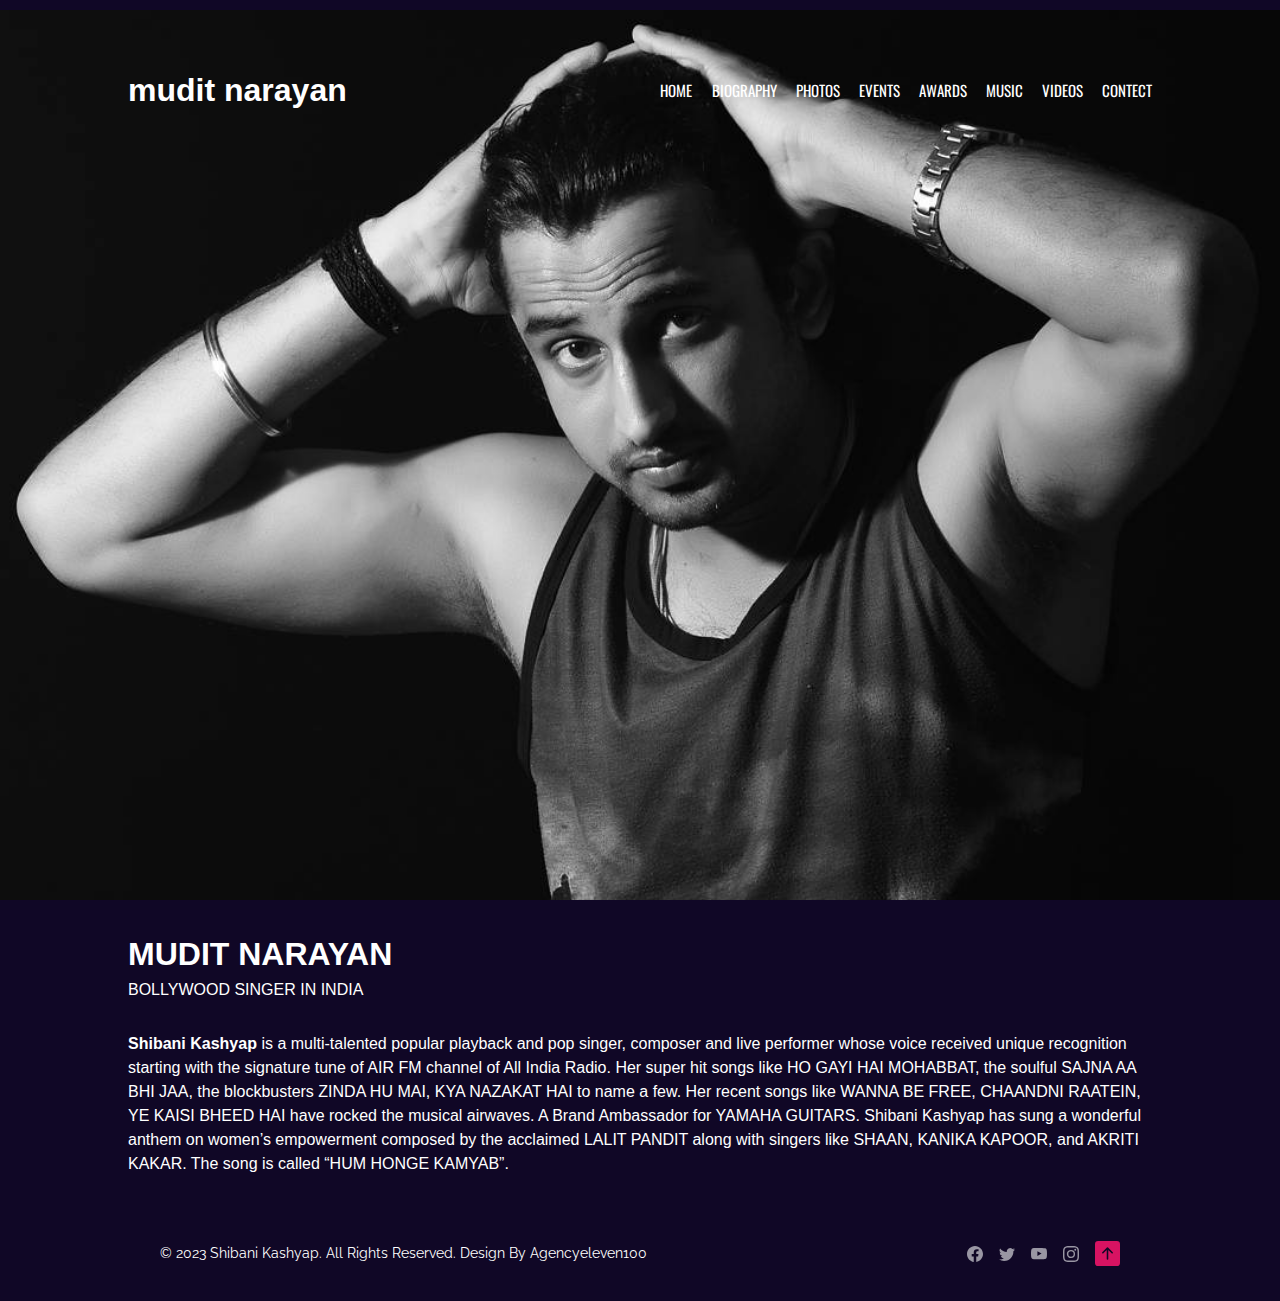
<file: html/biography.html>
<!DOCTYPE html>
<html lang="en">

<head>
    <meta charset="UTF-8">
    <meta name="viewport" content="width=device-width, initial-scale=1.0">
    <title>Document</title>
    <link rel="stylesheet" href="../css/style.css" />
    <link rel="stylesheet" href="../css/styles.css" />
    <link rel="preconnect" href="https://fonts.googleapis.com" />
    <link rel="preconnect" href="https://fonts.gstatic.com" crossorigin />
    <link href="https://fonts.googleapis.com/css2?family=Oswald:wght@200..700&display=swap" rel="stylesheet" />
    <link href="https://fonts.googleapis.com/css2?family=Raleway:ital,wght@0,100..900;1,100..900&display=swap"
        rel="stylesheet" />
    <link rel="stylesheet"
        href="https://fonts.googleapis.com/css2?family=Material+Symbols+Outlined:opsz,wght,FILL,GRAD@20..48,100..700,0..1,-50..200&icon_names=menu" />
</head>

<body>

    <!-- navbar section starts here -->
    <div class="landing-page">
        <nav class="navbar">
            <h1>mudit narayan</h1>
            <ul class="list">
                <li>
                    <a href="../index.html">home</a>
                </li>
                <li>
                    <a href="./biography.html">Biography</a>
                </li>
                <li>
                    <a href="./photos.html">Photos</a>
                </li>
                <li>
                    <a href="./events.html">Events</a>
                </li>
                <li>
                    <a href="./awards.html">Awards</a>
                </li>
                <li>
                    <a href="./music.html">Music</a>
                </li>
                <li>
                    <a href="./videos.html">Videos</a>
                </li>
                <li>
                    <a href="./contect.html">Contect</a>
                </li>
            </ul>
            <span class="material-symbols-outlined" id="mobile-icon">menu</span>
        </nav>
    </div>

    <!-- main section starts here -->
    <div class="page">
        <h1 className='heading-1'>MUDIT NARAYAN</h1>
        <p className='heading-1'>BOLLYWOOD SINGER IN INDIA</p>

        <div style="margin-top: 30px;">
            <p class="article-2"><strong> Shibani Kashyap </strong> is a multi-talented popular playback and pop singer,
                composer and live performer whose voice received unique recognition starting with the signature tune of
                AIR FM channel of All India Radio. Her super hit songs like HO GAYI HAI MOHABBAT, the soulful SAJNA AA
                BHI JAA, the blockbusters ZINDA HU MAI, KYA NAZAKAT HAI to name a few. Her recent songs like WANNA BE
                FREE, CHAANDNI RAATEIN, YE KAISI BHEED HAI have rocked the musical airwaves. A Brand Ambassador for
                YAMAHA GUITARS. Shibani Kashyap has sung a wonderful anthem on women’s empowerment composed by the
                acclaimed LALIT PANDIT along with singers like SHAAN, KANIKA KAPOOR, and AKRITI KAKAR. The song is
                called “HUM HONGE KAMYAB”.</p>
        </div>
    </div>
    <!-- main section ends here here -->

    <!-- footer section starts here -->
    <div class="footer">
        <p>© 2023 Shibani Kashyap. All Rights Reserved. Design By Agencyeleven100</p>
        <div class="icon-footer">
            <svg xmlns="http://www.w3.org/2000/svg" width="16" height="16" fill="currentColor" class="bi bi-facebook"
                viewBox="0 0 16 16">
                <path
                    d="M16 8.049c0-4.446-3.582-8.05-8-8.05C3.58 0-.002 3.603-.002 8.05c0 4.017 2.926 7.347 6.75 7.951v-5.625h-2.03V8.05H6.75V6.275c0-2.017 1.195-3.131 3.022-3.131.876 0 1.791.157 1.791.157v1.98h-1.009c-.993 0-1.303.621-1.303 1.258v1.51h2.218l-.354 2.326H9.25V16c3.824-.604 6.75-3.934 6.75-7.951z">
                </path>
            </svg>

            <svg xmlns="http://www.w3.org/2000/svg" width="16" height="16" fill="currentColor" class="bi bi-twitter"
                viewBox="0 0 16 16">
                <path
                    d="M5.026 15c6.038 0 9.341-5.003 9.341-9.334 0-.14 0-.282-.006-.422A6.685 6.685 0 0 0 16 3.542a6.658 6.658 0 0 1-1.889.518 3.301 3.301 0 0 0 1.447-1.817 6.533 6.533 0 0 1-2.087.793A3.286 3.286 0 0 0 7.875 6.03a9.325 9.325 0 0 1-6.767-3.429 3.289 3.289 0 0 0 1.018 4.382A3.323 3.323 0 0 1 .64 6.575v.045a3.288 3.288 0 0 0 2.632 3.218 3.203 3.203 0 0 1-.865.115 3.23 3.23 0 0 1-.614-.057 3.283 3.283 0 0 0 3.067 2.277A6.588 6.588 0 0 1 .78 13.58a6.32 6.32 0 0 1-.78-.045A9.344 9.344 0 0 0 5.026 15z">
                </path>
            </svg>

            <svg xmlns="http://www.w3.org/2000/svg" width="16" height="16" fill="currentColor" class="bi bi-youtube"
                viewBox="0 0 16 16">
                <path
                    d="M8.051 1.999h.089c.822.003 4.987.033 6.11.335a2.01 2.01 0 0 1 1.415 1.42c.101.38.172.883.22 1.402l.01.104.022.26.008.104c.065.914.073 1.77.074 1.957v.075c-.001.194-.01 1.108-.082 2.06l-.008.105-.009.104c-.05.572-.124 1.14-.235 1.558a2.007 2.007 0 0 1-1.415 1.42c-1.16.312-5.569.334-6.18.335h-.142c-.309 0-1.587-.006-2.927-.052l-.17-.006-.087-.004-.171-.007-.171-.007c-1.11-.049-2.167-.128-2.654-.26a2.007 2.007 0 0 1-1.415-1.419c-.111-.417-.185-.986-.235-1.558L.09 9.82l-.008-.104A31.4 31.4 0 0 1 0 7.68v-.123c.002-.215.01-.958.064-1.778l.007-.103.003-.052.008-.104.022-.26.01-.104c.048-.519.119-1.023.22-1.402a2.007 2.007 0 0 1 1.415-1.42c.487-.13 1.544-.21 2.654-.26l.17-.007.172-.006.086-.003.171-.007A99.788 99.788 0 0 1 7.858 2h.193zM6.4 5.209v4.818l4.157-2.408L6.4 5.209z">
                </path>
            </svg>

            <svg xmlns="http://www.w3.org/2000/svg" width="16" height="16" fill="currentColor" class="bi bi-instagram"
                viewBox="0 0 16 16">
                <path
                    d="M8 0C5.829 0 5.556.01 4.703.048 3.85.088 3.269.222 2.76.42a3.917 3.917 0 0 0-1.417.923A3.927 3.927 0 0 0 .42 2.76C.222 3.268.087 3.85.048 4.7.01 5.555 0 5.827 0 8.001c0 2.172.01 2.444.048 3.297.04.852.174 1.433.372 1.942.205.526.478.972.923 1.417.444.445.89.719 1.416.923.51.198 1.09.333 1.942.372C5.555 15.99 5.827 16 8 16s2.444-.01 3.298-.048c.851-.04 1.434-.174 1.943-.372a3.916 3.916 0 0 0 1.416-.923c.445-.445.718-.891.923-1.417.197-.509.332-1.09.372-1.942C15.99 10.445 16 10.173 16 8s-.01-2.445-.048-3.299c-.04-.851-.175-1.433-.372-1.941a3.926 3.926 0 0 0-.923-1.417A3.911 3.911 0 0 0 13.24.42c-.51-.198-1.092-.333-1.943-.372C10.443.01 10.172 0 7.998 0h.003zm-.717 1.442h.718c2.136 0 2.389.007 3.232.046.78.035 1.204.166 1.486.275.373.145.64.319.92.599.28.28.453.546.598.92.11.281.24.705.275 1.485.039.843.047 1.096.047 3.231s-.008 2.389-.047 3.232c-.035.78-.166 1.203-.275 1.485a2.47 2.47 0 0 1-.599.919c-.28.28-.546.453-.92.598-.28.11-.704.24-1.485.276-.843.038-1.096.047-3.232.047s-2.39-.009-3.233-.047c-.78-.036-1.203-.166-1.485-.276a2.478 2.478 0 0 1-.92-.598 2.48 2.48 0 0 1-.6-.92c-.109-.281-.24-.705-.275-1.485-.038-.843-.046-1.096-.046-3.233 0-2.136.008-2.388.046-3.231.036-.78.166-1.204.276-1.486.145-.373.319-.64.599-.92.28-.28.546-.453.92-.598.282-.11.705-.24 1.485-.276.738-.034 1.024-.044 2.515-.045v.002zm4.988 1.328a.96.96 0 1 0 0 1.92.96.96 0 0 0 0-1.92zm-4.27 1.122a4.109 4.109 0 1 0 0 8.217 4.109 4.109 0 0 0 0-8.217zm0 1.441a2.667 2.667 0 1 1 0 5.334 2.667 2.667 0 0 1 0-5.334z">
                </path>
            </svg>

            <svg xmlns="http://www.w3.org/2000/svg" width="25" height="25" fill="#d71362"
                class="bi bi-arrow-up-square-fill ml-3" viewBox="0 0 16 16">
                <path
                    d="M2 16a2 2 0 0 1-2-2V2a2 2 0 0 1 2-2h12a2 2 0 0 1 2 2v12a2 2 0 0 1-2 2H2zm6.5-4.5V5.707l2.146 2.147a.5.5 0 0 0 .708-.708l-3-3a.5.5 0 0 0-.708 0l-3 3a.5.5 0 1 0 .708.708L7.5 5.707V11.5a.5.5 0 0 0 1 0z">
                </path>
            </svg>
        </div>
    </div>
</body>

</html>
</file>
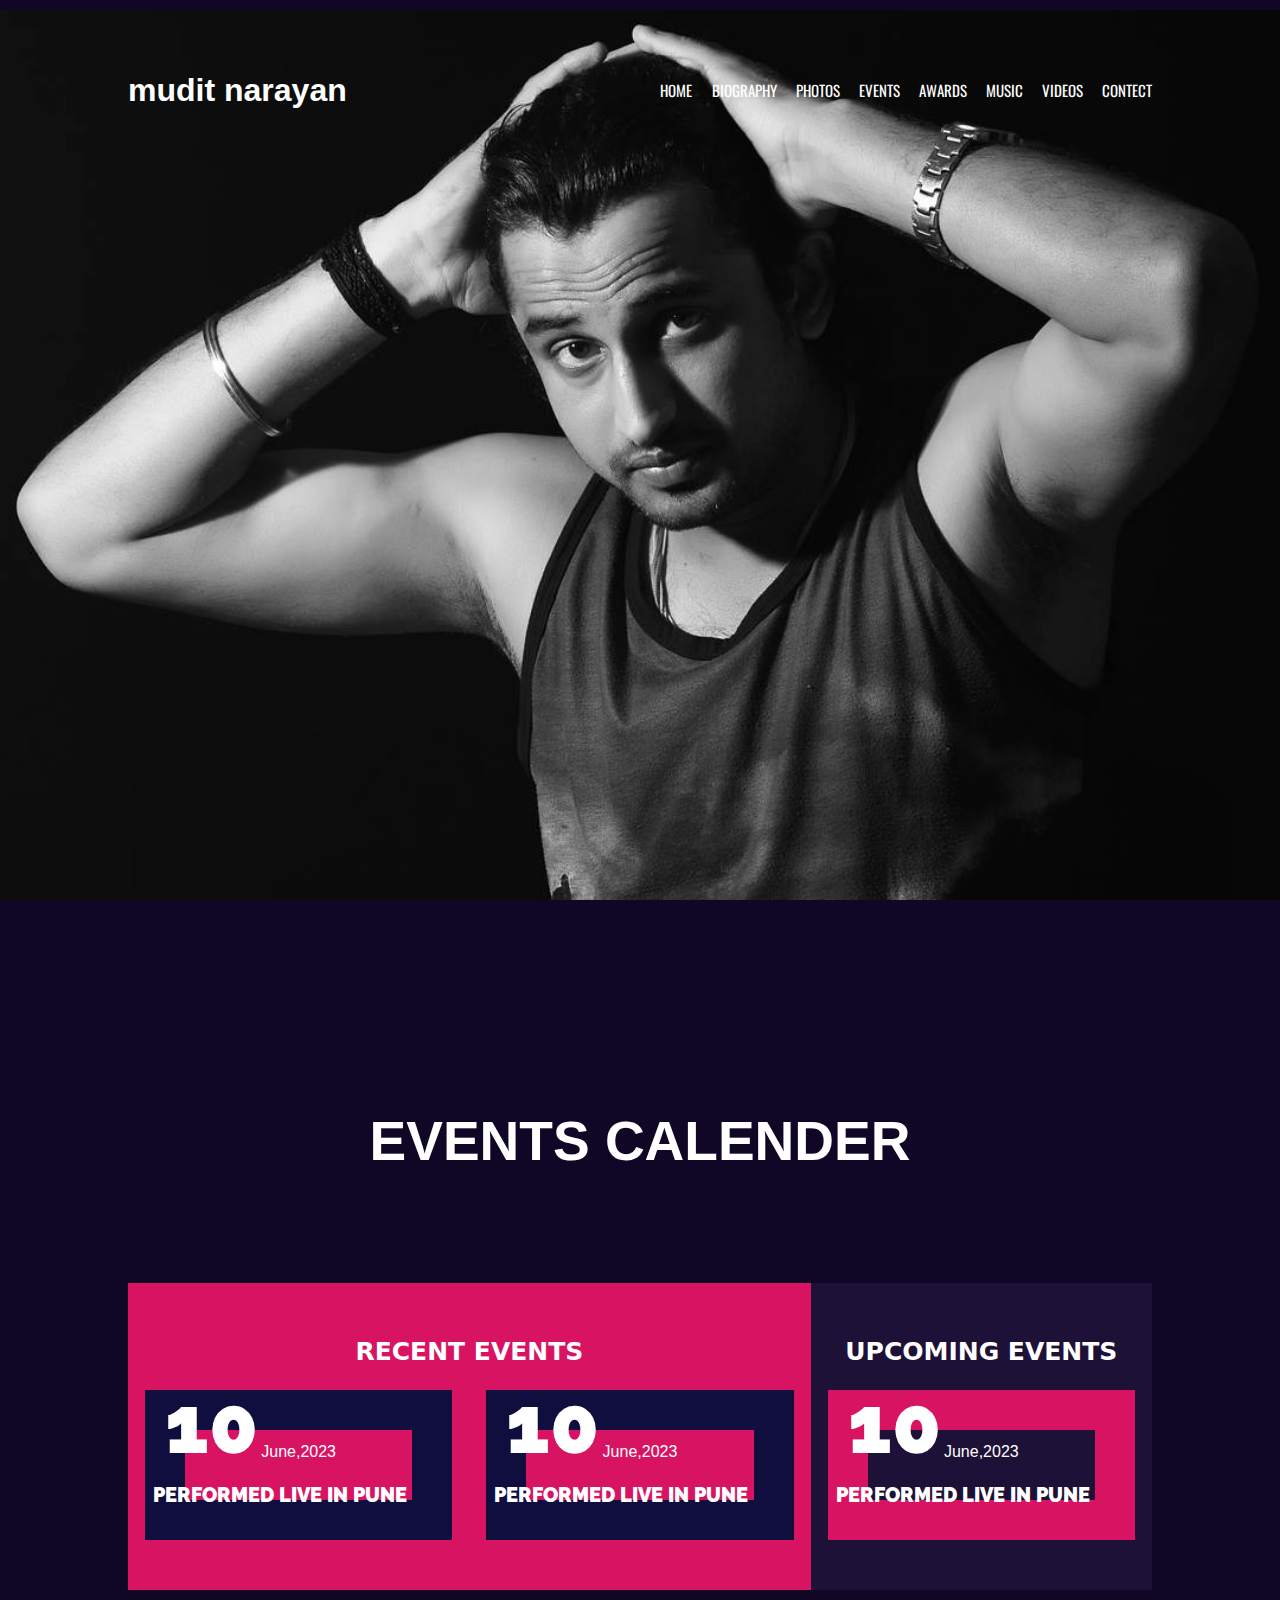
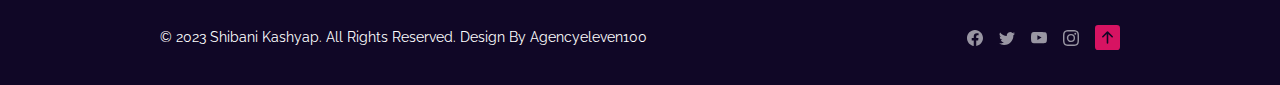
<file: html/events.html>
<!DOCTYPE html>
<html lang="en">

<head>
  <meta charset="UTF-8">
  <meta name="viewport" content="width=device-width, initial-scale=1.0">
  <title>Document</title>
  <link rel="stylesheet" href="../css/style.css" />
  <link rel="stylesheet" href="../css/styles.css" />
  <link rel="preconnect" href="https://fonts.googleapis.com" />
  <link rel="preconnect" href="https://fonts.gstatic.com" crossorigin />
  <link href="https://fonts.googleapis.com/css2?family=Oswald:wght@200..700&display=swap" rel="stylesheet" />
  <link href="https://fonts.googleapis.com/css2?family=Raleway:ital,wght@0,100..900;1,100..900&display=swap"
    rel="stylesheet" />
  <link rel="stylesheet"
    href="https://fonts.googleapis.com/css2?family=Material+Symbols+Outlined:opsz,wght,FILL,GRAD@20..48,100..700,0..1,-50..200&icon_names=menu" />
</head>

<body>

  <!-- navbar section starts here -->
  <div class="landing-page">
    <nav class="navbar">
      <h1>mudit narayan</h1>
      <ul class="list">
        <li>
          <a href="../index.html">home</a>
        </li>
        <li>
          <a href="./biography.html">Biography</a>
        </li>
        <li>
          <a href="./photos.html">Photos</a>
        </li>
        <li>
          <a href="./events.html">Events</a>
        </li>
        <li>
          <a href="./awards.html">Awards</a>
        </li>
        <li>
          <a href="./music.html">Music</a>
        </li>
        <li>
          <a href="./videos.html">Videos</a>
        </li>
        <li>
          <a href="./contect.html">Contect</a>
        </li>
      </ul>
      <span class="material-symbols-outlined" id="mobile-icon">menu</span>
    </nav>
  </div>


  <!-- main seciton starts here -->
  <div class="section col">
    <div class="heading-div" style="margin-bottom: 50px;">
      <h1 class="heading-1">EVENTS CALENDER</h1>
    </div>

    <div class="between sm-col">
      <div class="events-div r-events-width" style="padding: 50px 0px">
        <h1 class="events-heading">RECENT EVENTS</h1>
        <div class="around">
          <div class="events-box" style="width: 45%;">
            <h1 class="event-date">10</h1>
            <p class="event-year">June,2023</p>
            <p class="event-place">PERFORMED LIVE IN PUNE</p>
          </div>
          <div class="events-box" style="width: 45%;">
            <h1 class="event-date">10</h1>
            <p class="event-year">June,2023</p>
            <p class="event-place">PERFORMED LIVE IN PUNE</p>
          </div>
        </div>
      </div>
      <div class="events-div u-events-width" style="background-color:#1d1137;">
        <h1 class="events-heading">UPCOMING EVENTS</h1>
        <div class="events-box" style="width: 90%; border-color:#d81362;">
          <h1 class="event-date">10</h1>
          <p class="event-year">June,2023</p>
          <p class="event-place">PERFORMED LIVE IN PUNE</p>
        </div>
      </div>
    </div>
  </div>
  <!-- main seciton ends here -->

  <!-- footer section starts here -->
  <div class="footer">
    <p>© 2023 Shibani Kashyap. All Rights Reserved. Design By Agencyeleven100</p>
    <div class="icon-footer">
      <svg xmlns="http://www.w3.org/2000/svg" width="16" height="16" fill="currentColor" class="bi bi-facebook"
        viewBox="0 0 16 16">
        <path
          d="M16 8.049c0-4.446-3.582-8.05-8-8.05C3.58 0-.002 3.603-.002 8.05c0 4.017 2.926 7.347 6.75 7.951v-5.625h-2.03V8.05H6.75V6.275c0-2.017 1.195-3.131 3.022-3.131.876 0 1.791.157 1.791.157v1.98h-1.009c-.993 0-1.303.621-1.303 1.258v1.51h2.218l-.354 2.326H9.25V16c3.824-.604 6.75-3.934 6.75-7.951z">
        </path>
      </svg>

      <svg xmlns="http://www.w3.org/2000/svg" width="16" height="16" fill="currentColor" class="bi bi-twitter"
        viewBox="0 0 16 16">
        <path
          d="M5.026 15c6.038 0 9.341-5.003 9.341-9.334 0-.14 0-.282-.006-.422A6.685 6.685 0 0 0 16 3.542a6.658 6.658 0 0 1-1.889.518 3.301 3.301 0 0 0 1.447-1.817 6.533 6.533 0 0 1-2.087.793A3.286 3.286 0 0 0 7.875 6.03a9.325 9.325 0 0 1-6.767-3.429 3.289 3.289 0 0 0 1.018 4.382A3.323 3.323 0 0 1 .64 6.575v.045a3.288 3.288 0 0 0 2.632 3.218 3.203 3.203 0 0 1-.865.115 3.23 3.23 0 0 1-.614-.057 3.283 3.283 0 0 0 3.067 2.277A6.588 6.588 0 0 1 .78 13.58a6.32 6.32 0 0 1-.78-.045A9.344 9.344 0 0 0 5.026 15z">
        </path>
      </svg>

      <svg xmlns="http://www.w3.org/2000/svg" width="16" height="16" fill="currentColor" class="bi bi-youtube"
        viewBox="0 0 16 16">
        <path
          d="M8.051 1.999h.089c.822.003 4.987.033 6.11.335a2.01 2.01 0 0 1 1.415 1.42c.101.38.172.883.22 1.402l.01.104.022.26.008.104c.065.914.073 1.77.074 1.957v.075c-.001.194-.01 1.108-.082 2.06l-.008.105-.009.104c-.05.572-.124 1.14-.235 1.558a2.007 2.007 0 0 1-1.415 1.42c-1.16.312-5.569.334-6.18.335h-.142c-.309 0-1.587-.006-2.927-.052l-.17-.006-.087-.004-.171-.007-.171-.007c-1.11-.049-2.167-.128-2.654-.26a2.007 2.007 0 0 1-1.415-1.419c-.111-.417-.185-.986-.235-1.558L.09 9.82l-.008-.104A31.4 31.4 0 0 1 0 7.68v-.123c.002-.215.01-.958.064-1.778l.007-.103.003-.052.008-.104.022-.26.01-.104c.048-.519.119-1.023.22-1.402a2.007 2.007 0 0 1 1.415-1.42c.487-.13 1.544-.21 2.654-.26l.17-.007.172-.006.086-.003.171-.007A99.788 99.788 0 0 1 7.858 2h.193zM6.4 5.209v4.818l4.157-2.408L6.4 5.209z">
        </path>
      </svg>

      <svg xmlns="http://www.w3.org/2000/svg" width="16" height="16" fill="currentColor" class="bi bi-instagram"
        viewBox="0 0 16 16">
        <path
          d="M8 0C5.829 0 5.556.01 4.703.048 3.85.088 3.269.222 2.76.42a3.917 3.917 0 0 0-1.417.923A3.927 3.927 0 0 0 .42 2.76C.222 3.268.087 3.85.048 4.7.01 5.555 0 5.827 0 8.001c0 2.172.01 2.444.048 3.297.04.852.174 1.433.372 1.942.205.526.478.972.923 1.417.444.445.89.719 1.416.923.51.198 1.09.333 1.942.372C5.555 15.99 5.827 16 8 16s2.444-.01 3.298-.048c.851-.04 1.434-.174 1.943-.372a3.916 3.916 0 0 0 1.416-.923c.445-.445.718-.891.923-1.417.197-.509.332-1.09.372-1.942C15.99 10.445 16 10.173 16 8s-.01-2.445-.048-3.299c-.04-.851-.175-1.433-.372-1.941a3.926 3.926 0 0 0-.923-1.417A3.911 3.911 0 0 0 13.24.42c-.51-.198-1.092-.333-1.943-.372C10.443.01 10.172 0 7.998 0h.003zm-.717 1.442h.718c2.136 0 2.389.007 3.232.046.78.035 1.204.166 1.486.275.373.145.64.319.92.599.28.28.453.546.598.92.11.281.24.705.275 1.485.039.843.047 1.096.047 3.231s-.008 2.389-.047 3.232c-.035.78-.166 1.203-.275 1.485a2.47 2.47 0 0 1-.599.919c-.28.28-.546.453-.92.598-.28.11-.704.24-1.485.276-.843.038-1.096.047-3.232.047s-2.39-.009-3.233-.047c-.78-.036-1.203-.166-1.485-.276a2.478 2.478 0 0 1-.92-.598 2.48 2.48 0 0 1-.6-.92c-.109-.281-.24-.705-.275-1.485-.038-.843-.046-1.096-.046-3.233 0-2.136.008-2.388.046-3.231.036-.78.166-1.204.276-1.486.145-.373.319-.64.599-.92.28-.28.546-.453.92-.598.282-.11.705-.24 1.485-.276.738-.034 1.024-.044 2.515-.045v.002zm4.988 1.328a.96.96 0 1 0 0 1.92.96.96 0 0 0 0-1.92zm-4.27 1.122a4.109 4.109 0 1 0 0 8.217 4.109 4.109 0 0 0 0-8.217zm0 1.441a2.667 2.667 0 1 1 0 5.334 2.667 2.667 0 0 1 0-5.334z">
        </path>
      </svg>

      <svg xmlns="http://www.w3.org/2000/svg" width="25" height="25" fill="#d71362"
        class="bi bi-arrow-up-square-fill ml-3" viewBox="0 0 16 16">
        <path
          d="M2 16a2 2 0 0 1-2-2V2a2 2 0 0 1 2-2h12a2 2 0 0 1 2 2v12a2 2 0 0 1-2 2H2zm6.5-4.5V5.707l2.146 2.147a.5.5 0 0 0 .708-.708l-3-3a.5.5 0 0 0-.708 0l-3 3a.5.5 0 1 0 .708.708L7.5 5.707V11.5a.5.5 0 0 0 1 0z">
        </path>
      </svg>
    </div>
  </div>
</body>

</html>
</file>
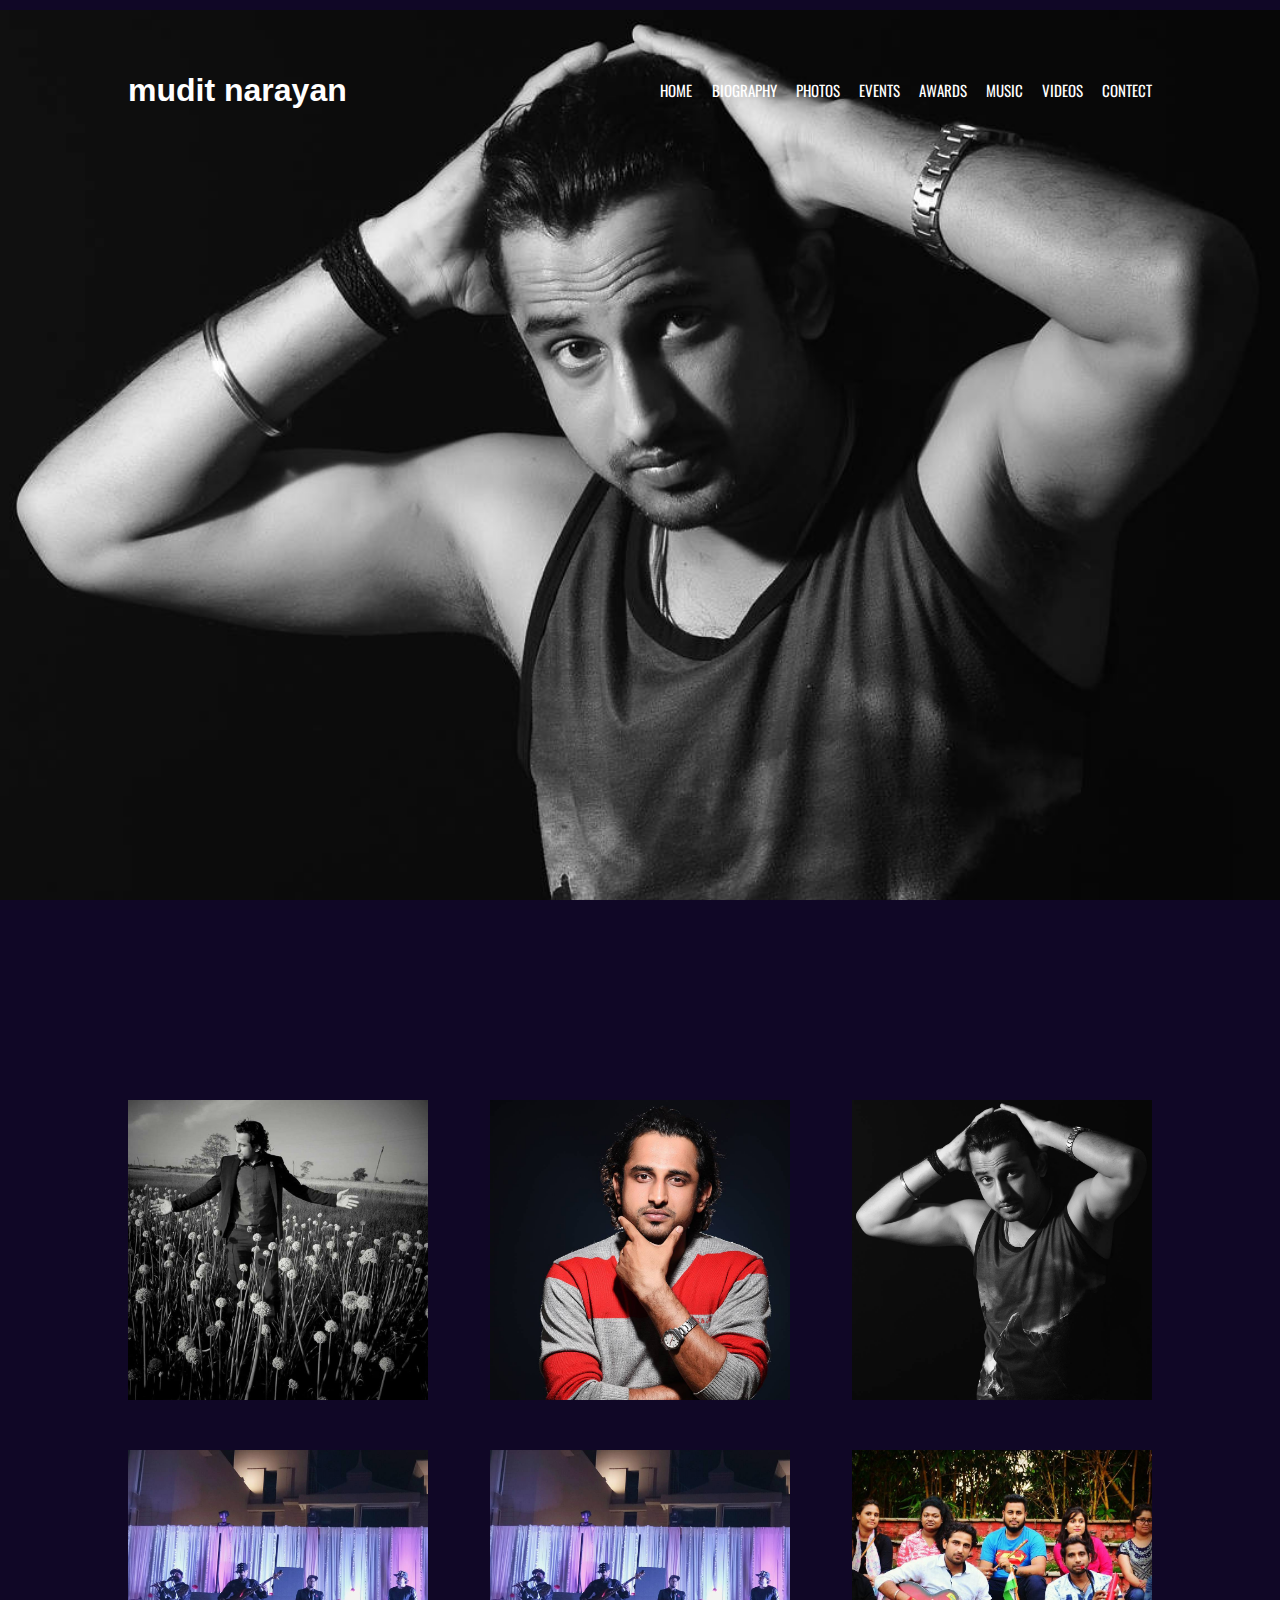
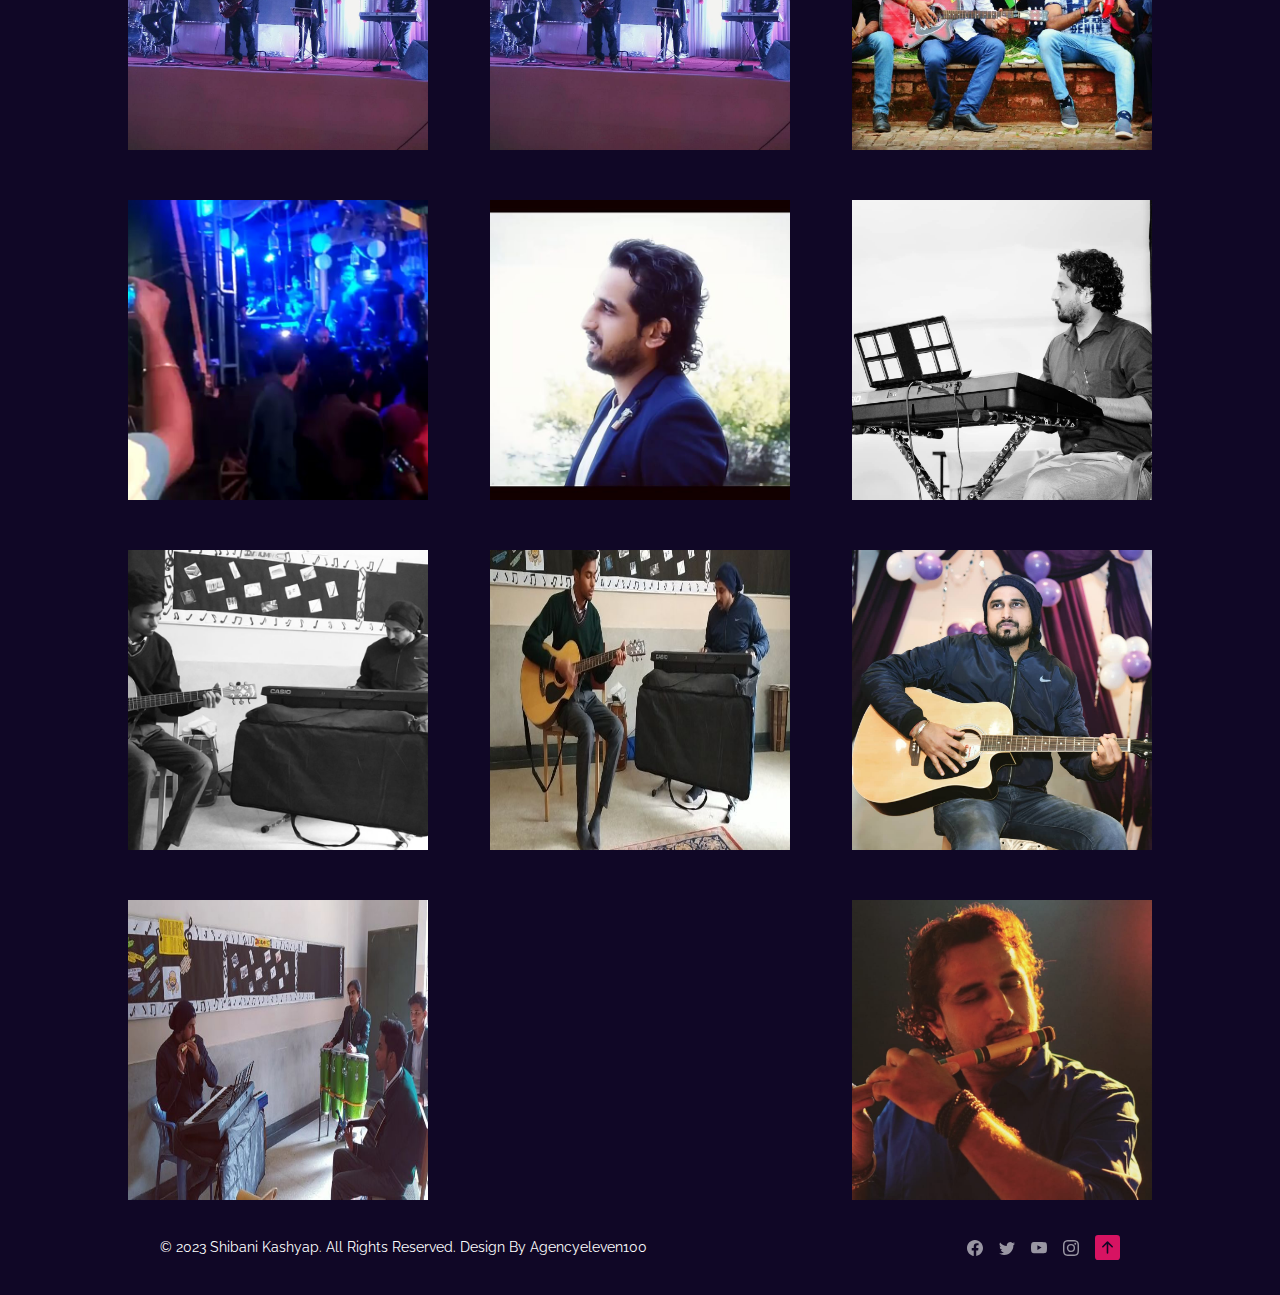
<file: html/photos.html>
<!DOCTYPE html>
<html lang="en">

<head>
  <meta charset="UTF-8">
  <meta name="viewport" content="width=device-width, initial-scale=1.0">
  <title>Document</title>
  <link rel="stylesheet" href="../css/style.css" />
  <link rel="stylesheet" href="../css/styles.css" />
  <link rel="preconnect" href="https://fonts.googleapis.com" />
  <link rel="preconnect" href="https://fonts.gstatic.com" crossorigin />
  <link href="https://fonts.googleapis.com/css2?family=Oswald:wght@200..700&display=swap" rel="stylesheet" />
  <link href="https://fonts.googleapis.com/css2?family=Raleway:ital,wght@0,100..900;1,100..900&display=swap"
    rel="stylesheet" />
  <link rel="stylesheet"
    href="https://fonts.googleapis.com/css2?family=Material+Symbols+Outlined:opsz,wght,FILL,GRAD@20..48,100..700,0..1,-50..200&icon_names=menu" />
</head>

<body>

  <!-- navbar section starts here -->
  <div class="landing-page">
    <nav class="navbar">
      <h1>mudit narayan</h1>
      <ul class="list">
        <li>
          <a href="../index.html">home</a>
        </li>
        <li>
          <a href="./biography.html">Biography</a>
        </li>
        <li>
          <a href="./photos.html">Photos</a>
        </li>
        <li>
          <a href="./events.html">Events</a>
        </li>
        <li>
          <a href="./awards.html">Awards</a>
        </li>
        <li>
          <a href="./music.html">Music</a>
        </li>
        <li>
          <a href="./videos.html">Videos</a>
        </li>
        <li>
          <a href="./contect.html">Contect</a>
        </li>
      </ul>
      <span class="material-symbols-outlined" id="mobile-icon">menu</span>
    </nav>
  </div>

  <!-- main section starts here -->
  <section class="section">
    <div class="photos">
      <img src="../images/img1.jpg" alt="" />
    </div>
    <div class="photos">
      <img src="../images/img2.jpg" alt="" />
    </div>
    <div class="photos">
      <img src="../images/img3.jpg" alt="" />
    </div>
    <div class="photos">
      <img src="../images/img4.jpg" alt="" />
    </div>
    <div class="photos">
      <img src="../images/img4.jpg" alt="" />
    </div>
    <div class="photos">
      <img src="../images/img5.jpg" alt="" />
    </div>
    <div class="photos">
      <img src="../images/img6.jpg" alt="" />
    </div>
    <div class="photos">
      <img src="../images/img7.jpg" alt="" />
    </div>
    <div class="photos">
      <img src="../images/img8.jpg" alt="" />
    </div>
    <div class="photos">
      <img src="../images/img9.jpg" alt="" />
    </div>
    <div class="photos">
      <img src="../images/img10.jpg" alt="" />
    </div>
    <div class="photos">
      <img src="../images/img11.jpg" alt="" />
    </div>
    <div class="photos">
      <img src="../images/img12.jpg" alt="" />
    </div>
    <div class="photos">
      <img src="../images/img13.jpg" alt="" />
    </div>

  </section>
  <!-- main section ends here -->

  <!-- footer section starts here -->
  <div class="footer">
    <p>© 2023 Shibani Kashyap. All Rights Reserved. Design By Agencyeleven100</p>
    <div class="icon-footer">
      <svg xmlns="http://www.w3.org/2000/svg" width="16" height="16" fill="currentColor" class="bi bi-facebook"
        viewBox="0 0 16 16">
        <path
          d="M16 8.049c0-4.446-3.582-8.05-8-8.05C3.58 0-.002 3.603-.002 8.05c0 4.017 2.926 7.347 6.75 7.951v-5.625h-2.03V8.05H6.75V6.275c0-2.017 1.195-3.131 3.022-3.131.876 0 1.791.157 1.791.157v1.98h-1.009c-.993 0-1.303.621-1.303 1.258v1.51h2.218l-.354 2.326H9.25V16c3.824-.604 6.75-3.934 6.75-7.951z">
        </path>
      </svg>

      <svg xmlns="http://www.w3.org/2000/svg" width="16" height="16" fill="currentColor" class="bi bi-twitter"
        viewBox="0 0 16 16">
        <path
          d="M5.026 15c6.038 0 9.341-5.003 9.341-9.334 0-.14 0-.282-.006-.422A6.685 6.685 0 0 0 16 3.542a6.658 6.658 0 0 1-1.889.518 3.301 3.301 0 0 0 1.447-1.817 6.533 6.533 0 0 1-2.087.793A3.286 3.286 0 0 0 7.875 6.03a9.325 9.325 0 0 1-6.767-3.429 3.289 3.289 0 0 0 1.018 4.382A3.323 3.323 0 0 1 .64 6.575v.045a3.288 3.288 0 0 0 2.632 3.218 3.203 3.203 0 0 1-.865.115 3.23 3.23 0 0 1-.614-.057 3.283 3.283 0 0 0 3.067 2.277A6.588 6.588 0 0 1 .78 13.58a6.32 6.32 0 0 1-.78-.045A9.344 9.344 0 0 0 5.026 15z">
        </path>
      </svg>

      <svg xmlns="http://www.w3.org/2000/svg" width="16" height="16" fill="currentColor" class="bi bi-youtube"
        viewBox="0 0 16 16">
        <path
          d="M8.051 1.999h.089c.822.003 4.987.033 6.11.335a2.01 2.01 0 0 1 1.415 1.42c.101.38.172.883.22 1.402l.01.104.022.26.008.104c.065.914.073 1.77.074 1.957v.075c-.001.194-.01 1.108-.082 2.06l-.008.105-.009.104c-.05.572-.124 1.14-.235 1.558a2.007 2.007 0 0 1-1.415 1.42c-1.16.312-5.569.334-6.18.335h-.142c-.309 0-1.587-.006-2.927-.052l-.17-.006-.087-.004-.171-.007-.171-.007c-1.11-.049-2.167-.128-2.654-.26a2.007 2.007 0 0 1-1.415-1.419c-.111-.417-.185-.986-.235-1.558L.09 9.82l-.008-.104A31.4 31.4 0 0 1 0 7.68v-.123c.002-.215.01-.958.064-1.778l.007-.103.003-.052.008-.104.022-.26.01-.104c.048-.519.119-1.023.22-1.402a2.007 2.007 0 0 1 1.415-1.42c.487-.13 1.544-.21 2.654-.26l.17-.007.172-.006.086-.003.171-.007A99.788 99.788 0 0 1 7.858 2h.193zM6.4 5.209v4.818l4.157-2.408L6.4 5.209z">
        </path>
      </svg>

      <svg xmlns="http://www.w3.org/2000/svg" width="16" height="16" fill="currentColor" class="bi bi-instagram"
        viewBox="0 0 16 16">
        <path
          d="M8 0C5.829 0 5.556.01 4.703.048 3.85.088 3.269.222 2.76.42a3.917 3.917 0 0 0-1.417.923A3.927 3.927 0 0 0 .42 2.76C.222 3.268.087 3.85.048 4.7.01 5.555 0 5.827 0 8.001c0 2.172.01 2.444.048 3.297.04.852.174 1.433.372 1.942.205.526.478.972.923 1.417.444.445.89.719 1.416.923.51.198 1.09.333 1.942.372C5.555 15.99 5.827 16 8 16s2.444-.01 3.298-.048c.851-.04 1.434-.174 1.943-.372a3.916 3.916 0 0 0 1.416-.923c.445-.445.718-.891.923-1.417.197-.509.332-1.09.372-1.942C15.99 10.445 16 10.173 16 8s-.01-2.445-.048-3.299c-.04-.851-.175-1.433-.372-1.941a3.926 3.926 0 0 0-.923-1.417A3.911 3.911 0 0 0 13.24.42c-.51-.198-1.092-.333-1.943-.372C10.443.01 10.172 0 7.998 0h.003zm-.717 1.442h.718c2.136 0 2.389.007 3.232.046.78.035 1.204.166 1.486.275.373.145.64.319.92.599.28.28.453.546.598.92.11.281.24.705.275 1.485.039.843.047 1.096.047 3.231s-.008 2.389-.047 3.232c-.035.78-.166 1.203-.275 1.485a2.47 2.47 0 0 1-.599.919c-.28.28-.546.453-.92.598-.28.11-.704.24-1.485.276-.843.038-1.096.047-3.232.047s-2.39-.009-3.233-.047c-.78-.036-1.203-.166-1.485-.276a2.478 2.478 0 0 1-.92-.598 2.48 2.48 0 0 1-.6-.92c-.109-.281-.24-.705-.275-1.485-.038-.843-.046-1.096-.046-3.233 0-2.136.008-2.388.046-3.231.036-.78.166-1.204.276-1.486.145-.373.319-.64.599-.92.28-.28.546-.453.92-.598.282-.11.705-.24 1.485-.276.738-.034 1.024-.044 2.515-.045v.002zm4.988 1.328a.96.96 0 1 0 0 1.92.96.96 0 0 0 0-1.92zm-4.27 1.122a4.109 4.109 0 1 0 0 8.217 4.109 4.109 0 0 0 0-8.217zm0 1.441a2.667 2.667 0 1 1 0 5.334 2.667 2.667 0 0 1 0-5.334z">
        </path>
      </svg>

      <svg xmlns="http://www.w3.org/2000/svg" width="25" height="25" fill="#d71362"
        class="bi bi-arrow-up-square-fill ml-3" viewBox="0 0 16 16">
        <path
          d="M2 16a2 2 0 0 1-2-2V2a2 2 0 0 1 2-2h12a2 2 0 0 1 2 2v12a2 2 0 0 1-2 2H2zm6.5-4.5V5.707l2.146 2.147a.5.5 0 0 0 .708-.708l-3-3a.5.5 0 0 0-.708 0l-3 3a.5.5 0 1 0 .708.708L7.5 5.707V11.5a.5.5 0 0 0 1 0z">
        </path>
      </svg>
    </div>
  </div>
</body>

</html>
</file>
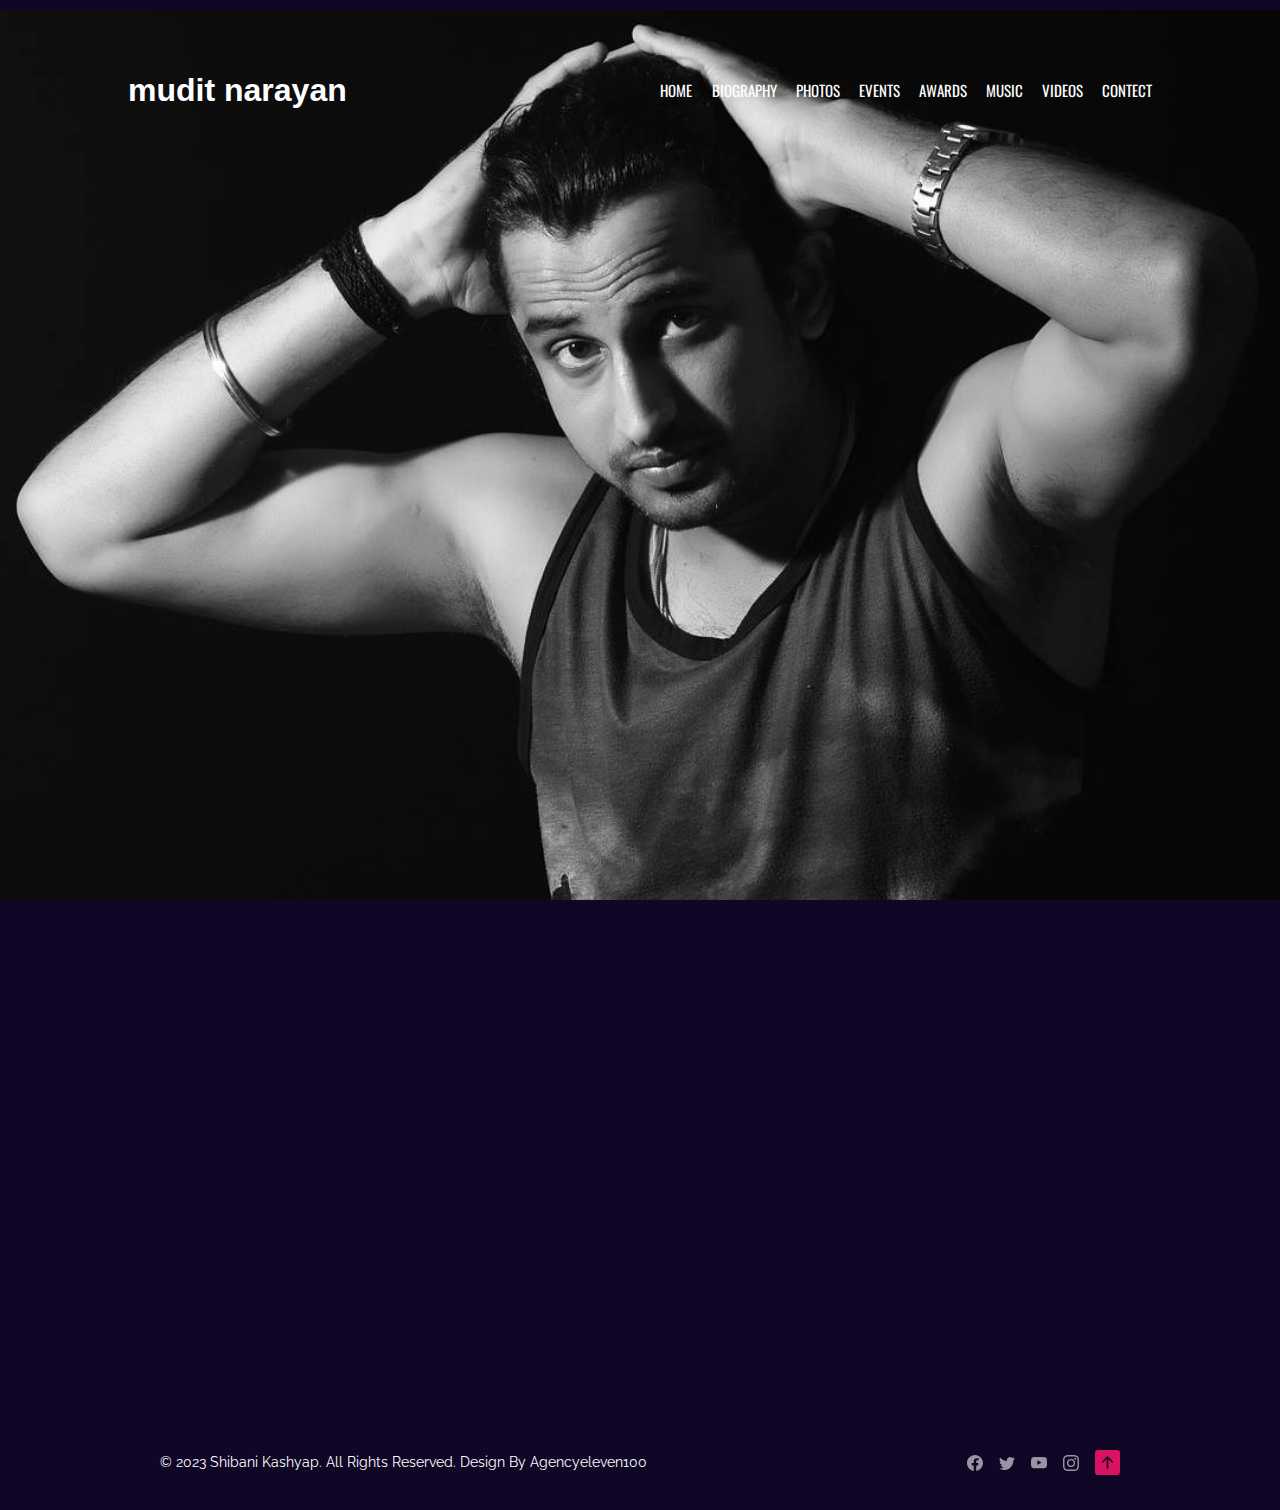
<file: html/videos.html>
<!DOCTYPE html>
<html lang="en">

<head>
  <meta charset="UTF-8">
  <meta name="viewport" content="width=device-width, initial-scale=1.0">
  <title>Document</title>
  <link rel="stylesheet" href="../css/style.css" />
  <link rel="stylesheet" href="../css/styles.css" />
  <link rel="preconnect" href="https://fonts.googleapis.com" />
  <link rel="preconnect" href="https://fonts.gstatic.com" crossorigin />
  <link href="https://fonts.googleapis.com/css2?family=Oswald:wght@200..700&display=swap" rel="stylesheet" />
  <link href="https://fonts.googleapis.com/css2?family=Raleway:ital,wght@0,100..900;1,100..900&display=swap"
    rel="stylesheet" />
  <link rel="stylesheet"
    href="https://fonts.googleapis.com/css2?family=Material+Symbols+Outlined:opsz,wght,FILL,GRAD@20..48,100..700,0..1,-50..200&icon_names=menu" />
</head>

<body>

  <!-- navbar section starts here -->
  <div class="landing-page">
    <nav class="navbar">
      <h1>mudit narayan</h1>
      <ul class="list">
        <li>
          <a href="../index.html">home</a>
        </li>
        <li>
          <a href="./biography.html">Biography</a>
        </li>
        <li>
          <a href="./photos.html">Photos</a>
        </li>
        <li>
          <a href="./events.html">Events</a>
        </li>
        <li>
          <a href="./awards.html">Awards</a>
        </li>
        <li>
          <a href="./music.html">Music</a>
        </li>
        <li>
          <a href="./videos.html">Videos</a>
        </li>
        <li>
          <a href="./contect.html">Contect</a>
        </li>
      </ul>
      <span class="material-symbols-outlined" id="mobile-icon">menu</span>
    </nav>
  </div>

  <!-- main section starts here -->
  <section class="section">
    <iframe width="560" height="315" src="https://www.youtube.com/embed/videoseries?list=YOUR_PLAYLIST_ID"
      frameborder="0" allowfullscreen></iframe>
  </section>
  <!-- main section ends here -->

  <!-- footer section starts here -->
  <div class="footer">
    <p>© 2023 Shibani Kashyap. All Rights Reserved. Design By Agencyeleven100</p>
    <div class="icon-footer">
      <svg xmlns="http://www.w3.org/2000/svg" width="16" height="16" fill="currentColor" class="bi bi-facebook"
        viewBox="0 0 16 16">
        <path
          d="M16 8.049c0-4.446-3.582-8.05-8-8.05C3.58 0-.002 3.603-.002 8.05c0 4.017 2.926 7.347 6.75 7.951v-5.625h-2.03V8.05H6.75V6.275c0-2.017 1.195-3.131 3.022-3.131.876 0 1.791.157 1.791.157v1.98h-1.009c-.993 0-1.303.621-1.303 1.258v1.51h2.218l-.354 2.326H9.25V16c3.824-.604 6.75-3.934 6.75-7.951z">
        </path>
      </svg>

      <svg xmlns="http://www.w3.org/2000/svg" width="16" height="16" fill="currentColor" class="bi bi-twitter"
        viewBox="0 0 16 16">
        <path
          d="M5.026 15c6.038 0 9.341-5.003 9.341-9.334 0-.14 0-.282-.006-.422A6.685 6.685 0 0 0 16 3.542a6.658 6.658 0 0 1-1.889.518 3.301 3.301 0 0 0 1.447-1.817 6.533 6.533 0 0 1-2.087.793A3.286 3.286 0 0 0 7.875 6.03a9.325 9.325 0 0 1-6.767-3.429 3.289 3.289 0 0 0 1.018 4.382A3.323 3.323 0 0 1 .64 6.575v.045a3.288 3.288 0 0 0 2.632 3.218 3.203 3.203 0 0 1-.865.115 3.23 3.23 0 0 1-.614-.057 3.283 3.283 0 0 0 3.067 2.277A6.588 6.588 0 0 1 .78 13.58a6.32 6.32 0 0 1-.78-.045A9.344 9.344 0 0 0 5.026 15z">
        </path>
      </svg>

      <svg xmlns="http://www.w3.org/2000/svg" width="16" height="16" fill="currentColor" class="bi bi-youtube"
        viewBox="0 0 16 16">
        <path
          d="M8.051 1.999h.089c.822.003 4.987.033 6.11.335a2.01 2.01 0 0 1 1.415 1.42c.101.38.172.883.22 1.402l.01.104.022.26.008.104c.065.914.073 1.77.074 1.957v.075c-.001.194-.01 1.108-.082 2.06l-.008.105-.009.104c-.05.572-.124 1.14-.235 1.558a2.007 2.007 0 0 1-1.415 1.42c-1.16.312-5.569.334-6.18.335h-.142c-.309 0-1.587-.006-2.927-.052l-.17-.006-.087-.004-.171-.007-.171-.007c-1.11-.049-2.167-.128-2.654-.26a2.007 2.007 0 0 1-1.415-1.419c-.111-.417-.185-.986-.235-1.558L.09 9.82l-.008-.104A31.4 31.4 0 0 1 0 7.68v-.123c.002-.215.01-.958.064-1.778l.007-.103.003-.052.008-.104.022-.26.01-.104c.048-.519.119-1.023.22-1.402a2.007 2.007 0 0 1 1.415-1.42c.487-.13 1.544-.21 2.654-.26l.17-.007.172-.006.086-.003.171-.007A99.788 99.788 0 0 1 7.858 2h.193zM6.4 5.209v4.818l4.157-2.408L6.4 5.209z">
        </path>
      </svg>

      <svg xmlns="http://www.w3.org/2000/svg" width="16" height="16" fill="currentColor" class="bi bi-instagram"
        viewBox="0 0 16 16">
        <path
          d="M8 0C5.829 0 5.556.01 4.703.048 3.85.088 3.269.222 2.76.42a3.917 3.917 0 0 0-1.417.923A3.927 3.927 0 0 0 .42 2.76C.222 3.268.087 3.85.048 4.7.01 5.555 0 5.827 0 8.001c0 2.172.01 2.444.048 3.297.04.852.174 1.433.372 1.942.205.526.478.972.923 1.417.444.445.89.719 1.416.923.51.198 1.09.333 1.942.372C5.555 15.99 5.827 16 8 16s2.444-.01 3.298-.048c.851-.04 1.434-.174 1.943-.372a3.916 3.916 0 0 0 1.416-.923c.445-.445.718-.891.923-1.417.197-.509.332-1.09.372-1.942C15.99 10.445 16 10.173 16 8s-.01-2.445-.048-3.299c-.04-.851-.175-1.433-.372-1.941a3.926 3.926 0 0 0-.923-1.417A3.911 3.911 0 0 0 13.24.42c-.51-.198-1.092-.333-1.943-.372C10.443.01 10.172 0 7.998 0h.003zm-.717 1.442h.718c2.136 0 2.389.007 3.232.046.78.035 1.204.166 1.486.275.373.145.64.319.92.599.28.28.453.546.598.92.11.281.24.705.275 1.485.039.843.047 1.096.047 3.231s-.008 2.389-.047 3.232c-.035.78-.166 1.203-.275 1.485a2.47 2.47 0 0 1-.599.919c-.28.28-.546.453-.92.598-.28.11-.704.24-1.485.276-.843.038-1.096.047-3.232.047s-2.39-.009-3.233-.047c-.78-.036-1.203-.166-1.485-.276a2.478 2.478 0 0 1-.92-.598 2.48 2.48 0 0 1-.6-.92c-.109-.281-.24-.705-.275-1.485-.038-.843-.046-1.096-.046-3.233 0-2.136.008-2.388.046-3.231.036-.78.166-1.204.276-1.486.145-.373.319-.64.599-.92.28-.28.546-.453.92-.598.282-.11.705-.24 1.485-.276.738-.034 1.024-.044 2.515-.045v.002zm4.988 1.328a.96.96 0 1 0 0 1.92.96.96 0 0 0 0-1.92zm-4.27 1.122a4.109 4.109 0 1 0 0 8.217 4.109 4.109 0 0 0 0-8.217zm0 1.441a2.667 2.667 0 1 1 0 5.334 2.667 2.667 0 0 1 0-5.334z">
        </path>
      </svg>

      <svg xmlns="http://www.w3.org/2000/svg" width="25" height="25" fill="#d71362"
        class="bi bi-arrow-up-square-fill ml-3" viewBox="0 0 16 16">
        <path
          d="M2 16a2 2 0 0 1-2-2V2a2 2 0 0 1 2-2h12a2 2 0 0 1 2 2v12a2 2 0 0 1-2 2H2zm6.5-4.5V5.707l2.146 2.147a.5.5 0 0 0 .708-.708l-3-3a.5.5 0 0 0-.708 0l-3 3a.5.5 0 1 0 .708.708L7.5 5.707V11.5a.5.5 0 0 0 1 0z">
        </path>
      </svg>
    </div>
  </div>
</body>

</html>
</file>
<file: css/style.css>
/* Modern CSS Reset */
*,
*::before,
*::after {
    margin: 0;
    padding: 0;
    box-sizing: border-box;
}

/* Remove default list styles */
ul,
ol {
    list-style: none;
}

/* Set consistent body styles */
body {
    width: 100%;
    display: flex;
    justify-content: center;
    align-items: center;
    flex-direction: column;
    min-height: 100vh;
    font-family: sans-serif;
    line-height: 1.5;
    -webkit-font-smoothing: antialiased;
    text-rendering: optimizeSpeed;
    color: white;
    background-color: #100726;
}

/* Remove default anchor styles */
a {
    text-decoration: none;
    color: inherit;
}

/* Ensure media elements are responsive */
img,
picture,
video,
canvas,
svg {
    display: block;
    max-width: 100%;
    height: auto;
}

/* Remove default form styles */
input,
button,
textarea,
select {
    font: inherit;
    border: none;
    outline: none;
}

/* Remove animations and transitions for people who prefer reduced motion */
@media (prefers-reduced-motion: reduce) {
    * {
        animation: none !important;
        transition: none !important;
    }
}

/* Set base font size for accessibility */
html {
    font-size: 100%;
    /* 16px */
}

/* Set default button styles */
button {
    cursor: pointer;
    background: none;
}

/* Normalize table styles */
table {
    border-collapse: collapse;
    border-spacing: 0;
}

/* Hide scrollbars in all browsers except Firefox */
::-webkit-scrollbar {
    width: 0;
    height: 0;
}

/* Flex Section Starts Here */

.start {
    align-items: start;
}

.space-between {
    display: flex;
    justify-content: space-between;
    align-items: center;
}

.space-around {
    display: flex;
    justify-content: space-around;
    align-items: center;
}

/* landing page section here */

.landing-page {
    background: url(../images/img3.jpg);
    background-size: cover;
    background-repeat: no-repeat;
    background-position-y: 10px;
    height: 100vh;
    width: 100vw;
    display: flex;
    align-items: start;
    justify-content: space-around;
}

/* navbar section starts here */

.navbar {
    height: 20vh;
    width: 80%;
    display: flex;
    justify-content: space-between;
    align-items: center;
}


.list {
    width: 48%;
    display: flex;
    justify-content: space-between;
    align-items: center;
    font-size: 15px;
    font-weight: 400;
    font-family: "Oswald";
    text-transform: uppercase;
}


/* Home section starts here  */

/* Show reel code here  */
.row {
    flex-direction: row;
}

.col {
    flex-direction: column;
}

.section {
    margin-top: 200px;
    width: 80%;
    display: flex;
    justify-content: space-between;
    align-items: center;
}


.follow-div {
    width: 100%;
    height: 400px;
    padding-left: 100px;
    display: flex;
    justify-content: center;
    align-items: start;
    background: url("../images/banner.png");
    background-size: contain;
}

.follow {
    padding: 35px;
    background-color: white;
}

.follow-heading {
    font-size: 32px;
    font-weight: 700;
    font-family: "Roboto", "sans-serif";
    line-height: 30px;
    color: black;
}

.follow-hashtag {
    font-size: 24px;
    font-weight: 700;
    font-family: "Roboto", "sans-serif";
    line-height: 30px;
    color: #d71362;
    margin-bottom: 1.5rem;
}

.heading-2 {
    font-size: 40px;
    line-height: 4px;
}

.heading-1 {
    font-size: 55px;
    font-weight: 800;
}

.article {
    width: 500px;
    font-size: "Roboto";
    color: #a5a5a5;
    margin: 50px 0px 10px 0px;
}

.article2 {
    font-family: "Roboto";
    color: #a5a5a5;
    font-size: 18px;
    font-weight: 200;
    margin-top: 10px;
}


.button {
    background-color: #d81362;
    color: white;
    padding: 10px 35px;
    text-transform: uppercase;
    font-family: "Roboto";
}

.between {
    width: 100%;
    display: flex;
    justify-content: space-between;
}

.around {
    width: 100%;
    display: flex;
    justify-content: space-around;
}

.cards {
    width: 460px;
    height: 280px;
    padding: 25px;
    background-color: #1d1137;
    border-top-right-radius: 50px;
    border-top-left-radius: 50px;
    border-bottom-right-radius: 50px;
    border: 1px solid #311e5a;
    display: flex;
    flex-direction: column;
    row-gap: 10px;
}

.stuname {
    font-size: 18px;
    font-weight: 600;
}

.stuimage {
    display: flex;
    column-gap: 12px;
    align-items: center;
    margin-top: 10px;
}

.rating {
    font-size: 20px;
}

.heading-div {
    text-align: center;
    margin-bottom: 100px;

}

/* Events Section Starts Here */

.events-div {
    background-color: #d81362;
    display: flex;
    flex-direction: column;
    justify-content: center;
    align-items: center;
}

.r-events-width {
    width: 70%;
}

.u-events-width{
    width: 35%;
}

.events-box {
    height: 150px;
    border: 40px solid #0f0e3e;
    position: relative;
}

.event-date {
    font-size: 80px;
    font-family: "raleway";
    font-weight: 900;
    position: absolute;
    top: -65px;
    left: -20px;
}

.event-year {
    font-size: 16px;
    font-weight: 300;
    text-align: center;
    margin-top: 10px;
}

.event-place {
    font-size: 20px;
    font-family: "raleway";
    font-weight: 900;
    text-align: center;
    margin-top: 10px;
    position: absolute;
    top: 40px;
    left: -32px;
}

.events-heading {
    font-size: 25px;
    font-weight: 300px;
    font-family: "system-ui";
    text-align: center;
    margin-bottom: 20px;
}

/* Forem Section Starts Here */

.form-div {
    width: 50%;
}

.contect-me-div {
    width: 80%;
}

.form {
    display: flex;
    flex-direction: column;
    column-gap: 12px;
    background-color: #1d1137;
    padding: 25px;
    color: #4f3980;
    border: 1px solid #311e5a;
}

.inp-div {
    margin-bottom: 18px;
}

.inp-label {
    display: block;
    font-weight: 600;
}

.input {
    height: 45px;
    padding: 6px 12px;
    width: 100%;
}

/* Contect-div Starts here */

.contect-div {
    color: white;
    margin: 50px 0px 0px 50px;
    font-size: 20px;
    font-family: "Roboto";
}

.contect-heading {
    font-size: 25px;
    font-family: "raleway";
    margin-bottom: 18px;
}

.contect-info {
    display: flex;
    column-gap: 15px;
    margin-bottom: 23px;
}

/* footer section starts here */

.footer {
    width: 100%;
    background-color: #100726;
    font-family: "Raleway";
    font-size: 14px;
    display: flex;
    flex-wrap: wrap;
    justify-content: space-around;
    align-items: center;
}


.icon-footer {
    display: flex;
    justify-content: space-between;
    align-items: center;
    column-gap: 16px;
    padding: 35px 0px;
    color: #9996a3;
}

#mobile-icon {
    display: none;
}

@media screen and (min-width:500px) and (max-width:768px) {
    
    .list{
        display: none;
    }

    .section {
        width: 100%;
    }

    #mobile-icon {
        display: block;
    }

    .row {
        flex-direction: column;
    }

    .heading-1 {
        font-size: 35px;
    }

    .heading-2 {
        font-size: 25px;
    }

    .space-between {
        flex-direction: column;
    }

    .form-div {
        width: 100%;
    }

    .contect-me-div {
        width: 90%;
    }

    .article {
        width: 100%;
    }

    .cards {
        width: 49%;
        height: 100%;
        padding: 20px;
        row-gap: 10px;
    }

    .stuname {
        font-size: 15px;
    }

    .follow-div {
        align-items: center;
        padding-left: 0px;
    }

    .follow {
        padding: 30px;
    }

    .follow-heading {
        font-size: 22px;
    }

    .follow-hashtag {
        font-size: 20px;
    }

    .article2 {
        font-size: 15px;
        margin-top: 5px;
    }

    .footer{
        font-size: 10px;
    }
}

@media screen and (max-width:500px) {
    .list {
        display: none;
    }

    .section {
        width: 100%;
    }

    #mobile-icon {
        display: block;
    }

    .row {
        flex-direction: column;
    }

    .heading-1 {
        font-size: 35px;
    }

    .heading-2 {
        font-size: 25px;
    }

    .space-between {
        flex-direction: column;
    }

    .form-div {
        width: 100%;
    }

    .contect-me-div {
        width: 90%;
    }

    .article {
        width: auto;
    }

    .cards {
        width: 49%;
        height: 100%;
        padding: 20px;
        row-gap: 10px;
    }

    .stuname {
        font-size: 15px;
    }

    .follow-div {
        align-items: center;
        padding-left: 0px;
    }

    .follow {
        padding: 30px;
    }

    .follow-heading {
        font-size: 22px;
    }

    .follow-hashtag {
        font-size: 20px;
    }

    .article2 {
        font-size: 13px;
        margin-top: 5px;
    }

    .sm-col {
        flex-direction: column;
        row-gap: 30px;
    }

    .r-events-width,.u-events-width {
        width: 100%;
    }

    .footer{
        font-size: 10px;
    }
}
</file>
<file: css/styles.css>
/* Modern CSS Reset */
*,
*::before,
*::after {
    margin: 0;
    padding: 0;
    box-sizing: border-box;
}

/* Remove default list styles */
ul,
ol {
    list-style: none;
}

/* Set consistent body styles */
body {
    width: 100%;
    display: flex;
    justify-content: center;
    align-items: center;
    flex-direction: column;
    min-height: 100vh;
    font-family: sans-serif;
    line-height: 1.5;
    -webkit-font-smoothing: antialiased;
    text-rendering: optimizeSpeed;
    color: white;
    background-color: #100726;
}

/* Remove default anchor styles */
a {
    text-decoration: none;
    color: inherit;
}

/* Ensure media elements are responsive */
img,
picture,
video,
canvas,
svg {
    display: block;
    max-width: 100%;
    height: auto;
}

/* Remove default form styles */
input,
button,
textarea,
select {
    font: inherit;
    border: none;
    outline: none;
}

/* Remove animations and transitions for people who prefer reduced motion */
@media (prefers-reduced-motion: reduce) {
    * {
        animation: none !important;
        transition: none !important;
    }
}

/* Set base font size for accessibility */
html {
    font-size: 100%;
    /* 16px */
}

/* Set default button styles */
button {
    cursor: pointer;
    background: none;
}

/* Normalize table styles */
table {
    border-collapse: collapse;
    border-spacing: 0;
}

/* Hide scrollbars in all browsers except Firefox */
::-webkit-scrollbar {
    width: 0;
    height: 0;
}

.page{
    margin: 30px auto;
    width: 80%;
}

.photos{
    width: 300px;
    height: 300px;
    
}

.photos img{
    width: 100%;
    height: 100%;
}

.section{
    flex-wrap: wrap;
    row-gap: 50px;
}
</file>
